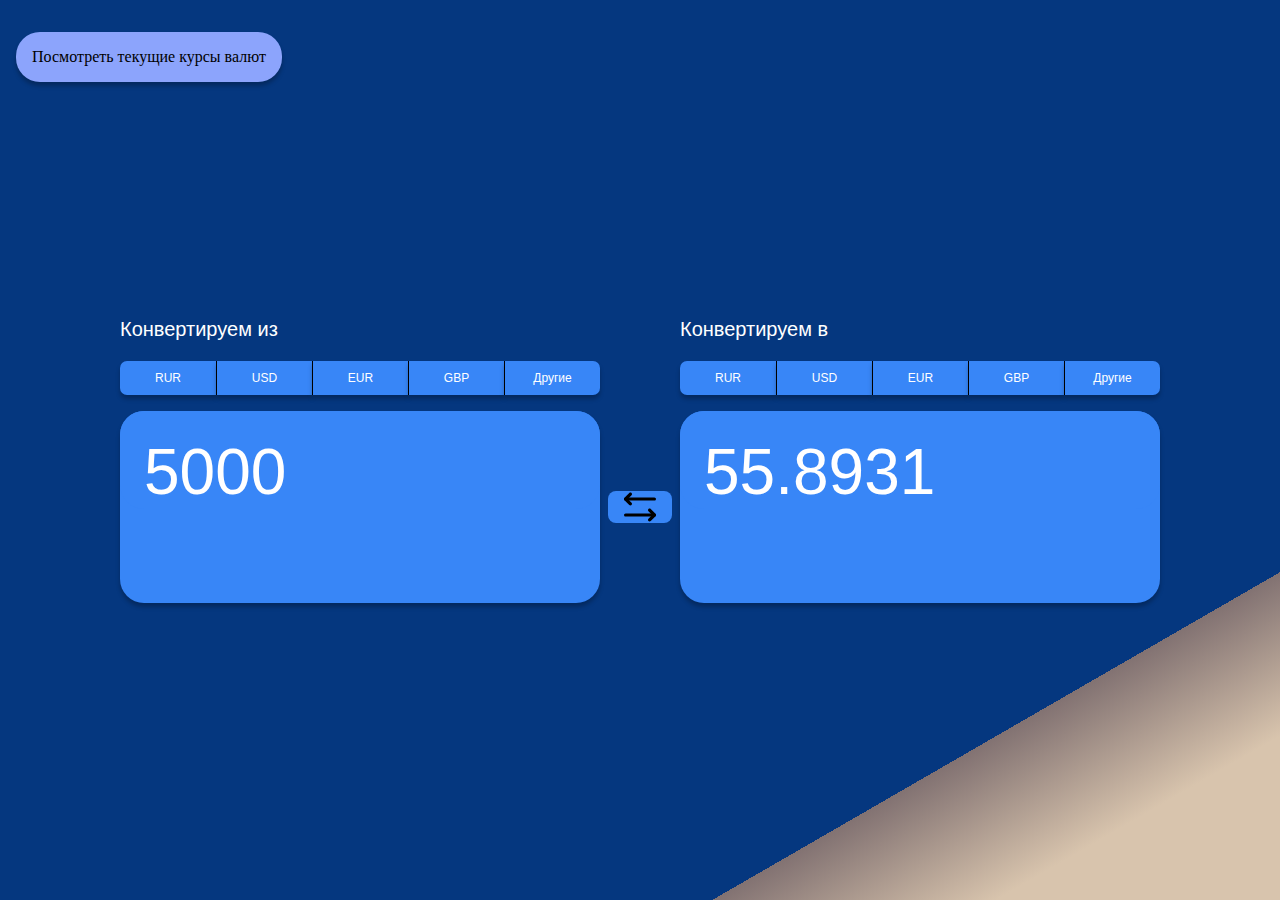
<file: index.html>
<!DOCTYPE html>
<html lang="en">
  <head>
    <meta charset="UTF-8" />
    <meta name="viewport" content="width=device-width, initial-scale=1.0" />
    <title>Currency exchange rates</title>
    <link rel="icon" type="image/x-icon" href="/favicon.ico">
    <link rel="stylesheet" href="styles.css" />
    <script src="/scripts.js"></script>
  </head>
  <body>
    
    <a class="to-rates" href="/table.html"">
      Посмотреть текущие курсы валют
    </a>
    <div class="wrapper">
    <div class="calc">
    <div class="calc-side">
      <div class="currency">
        <p class="plaque">Конвертируем из</p>
        <ul id=leftul>
          <li><input class="currency-select button-left" type="button" name="RUR" id="RURL" value="RUR" /></li>
          <li><input class="currency-select" type="button" name="USD" id="USDL" value="USD" /></li>
          <li><input class="currency-select" type="button" name="EUR" id="EURL" value="EUR" /></li>
          <li><input class="currency-select" type="button" name="GBP" id="GBPL" value="GBP" /></li>
          <li>
            <div class="main-dropdown">
            <input class="currency-select button-right" type="button" name="arrow" id="arrowl" value="Другие" />
            <div class="main-dropdown-content" id="left-dropdown-content"></div>
            </div>
          </li>
        </ul>
      </div>

      <div class="value">
        <input class="cost" type="number" id="value" value="5000" />
        <p  class="rate" id="rateplaque_left"></p>
      </div>
    </div>
    <div class="center-wrapper" id="center-wrapper">
    <div class="box" id="box"></div>
    <div class="calc-center">
      <button class="swap" id="swap"></button>
    </div>
    </div>
    <div class="calc-side">
      <div class="currency">
        <p class="plaque">Конвертируем в</p>
        <ul id="rightul">
          <li><input class="currency-select button-left" type="button" name="RUR" id="RURR" value="RUR" /></li>
          <li><input class="currency-select" type="button" name="USD" id="USDR" value="USD" /></li>
          <li><input class="currency-select" type="button" name="EUR" id="EURR" value="EUR" /></li>
          <li><input class="currency-select" type="button" name="GBP" id="GBPR" value="GBP" /></li>
          <li>
            <div class="main-dropdown">
            <input class="currency-select button-right" type="button" name="arrow" id="arrowr" value="Другие" />
            <div class="main-dropdown-content" id="right-dropdown-content"></div>
          </div>
          </li>
        </ul>
      </div>

      <div class="value">
        <input class="cost" type="number" id="result" value="55.8931" /> 
        <p class="rate" id="rateplaque_right"></p>
      </div>
    </div>
    </div>
  </div>
  </body>
</html>
</file>
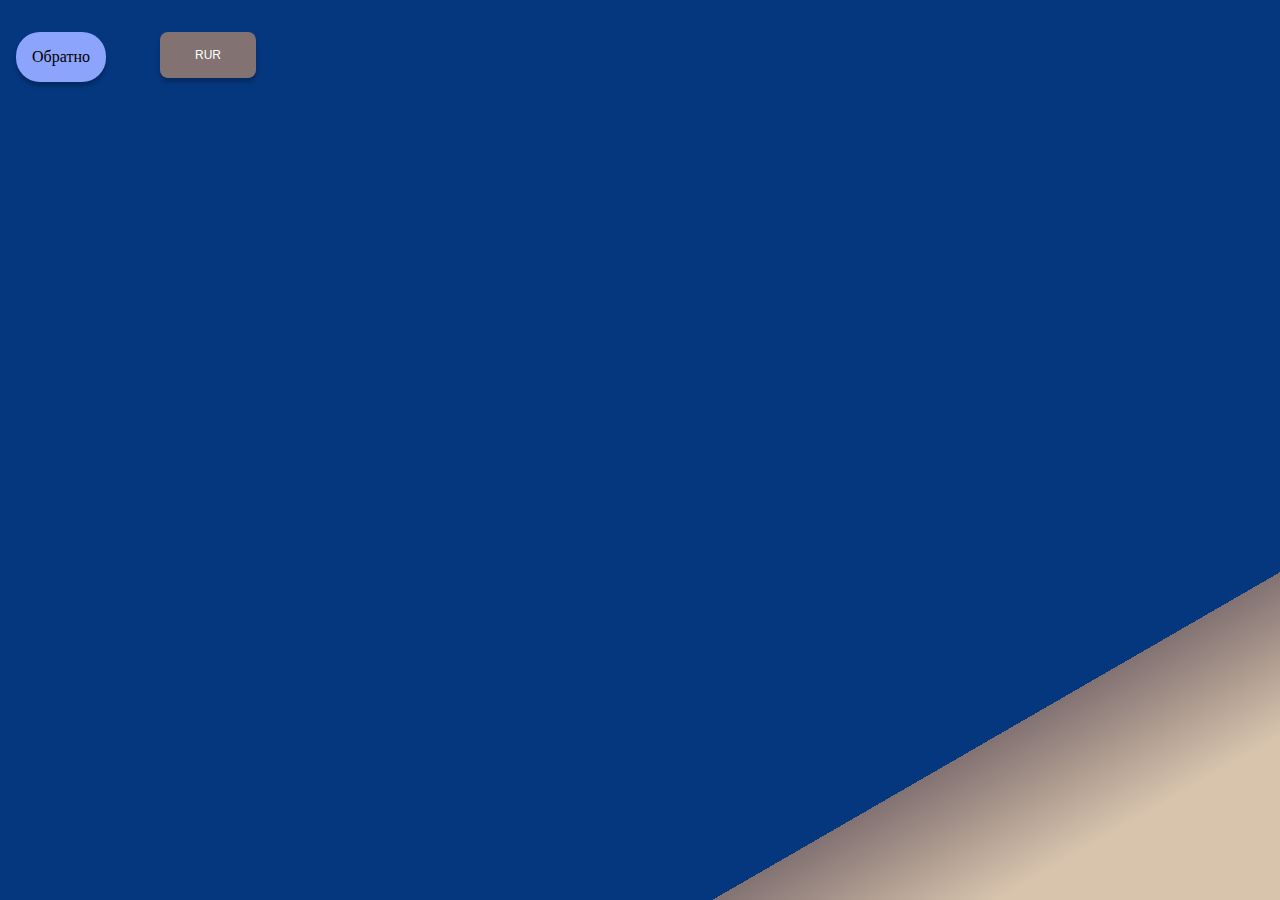
<file: table.html>
<!DOCTYPE html>
<html lang="en">
<head>
    <meta charset="UTF-8">
    <meta name="viewport" content="width=device-width, initial-scale=1.0">
    <title>Document</title>
    <link rel="stylesheet" href="styles.css" />
    <script src="/table.js"></script>
</head>
<body>
    <div class="table-wrapper">
    <a class="to-rates" href="/index.html">Обратно</a>
    <div class="table-dropdown">
        <button class="table-dropdown-button" id="table-dropdown">RUR</button>
        <div class="table-dropdown-content" id="table-dropdown-content"></div>
    </div>
    <table id="table" class="hello"></table>
    </div>
</body>
</html>
</file>
<file: styles.css>
body {
  background: linear-gradient(150deg, #05377f 80%, #827272 60%, #d8c4ad 90%)
    fixed;
  height: 100vh;
  margin: 0;
  padding: 0;
}

input::-webkit-outer-spin-button,
input::-webkit-inner-spin-button {
    -webkit-appearance: none;
}

input[type='number'] {
  -moz-appearance:textfield;
  appearance: textfield;
}

.to-rates {
  position: absolute;
  top: 2rem;
  left: 1rem;
  padding: 1rem;
  background-color: #8ca4fc;
  border-radius: 1.5rem;
  color: black;
  text-decoration: none;
  border: none;
  box-shadow: 0px 4px 4px 0px rgba(0, 0, 0, 0.25);
}

.wrapper {
  height: 100vh;
  display: flex;
  align-items: center;
  justify-content: center;
}

.center-wrapper {
  display: flex;
  flex-direction: column;
  justify-content: space-between;
}

.calc {
  display: flex;
}

.box{
  height: 4rem;
  width: 5rem;
}

.calc-center {
  display: flex;
  align-items: center;
  justify-content: center;
  height: 12rem;
}

.value {
  background-color: #3886f7;
  width: 30rem;
  height: 12rem;
  border-radius: 1.5rem;
  box-shadow: 0px 4px 4px 0px rgba(0, 0, 0, 0.25);
  display: flex;
  flex-direction: column;
  align-items: start;
}

.rate {
  color: white;
  font-family: sans-serif;
  font-size: 0.9375rem;
  font-style: normal;
  font-weight: 400;
  line-height: normal;
  text-align: start;
  padding-left: 5%;
  padding-top: 5%;
}

.cost {
  color: #fff;
  font-family: sans-serif;
  font-size: 4rem;
  font-style: normal;
  font-weight: 500;
  line-height: normal;
  margin: 0%;
  padding: 5% 0% 0% 5%;
  text-align: start;
  width: 95%;
  background-color: #3886f7;
  border: none;
  border-radius: 1.5rem;
  appearance: none;
}

.cost:focus-visible {
  outline: none;
}
ul {
  display: flex;
  justify-content: start;
  padding: 0%;
}

li {
  list-style: none;
}

.currency-select {
  padding: 10px;
  background-color: #3886f7;
  width: 6rem;
  border: none;
  border-left: 1px solid black;
  box-shadow: 0px 4px 4px 0px rgba(0, 0, 0, 0.25);
  color: white;
  font-family: sans-serif;
  font-size: 0.75rem;
  font-style: normal;
  font-weight: 500;
  line-height: normal;
}

.currency-select:hover {
background-color: #827272;
}

.button-left {
  border-radius: 0.4375rem 0rem 0rem 0.4375rem;
  border: none;
}

.button-right {
  border-radius: 0rem 0.4375rem 0.4375rem 0rem;
  cursor: pointer;
}

.dropdown-button {
  width: 3rem;
  border: 1px solid black;
}

.plaque {
  color: white;
  font-family: sans-serif;
  font-size: 1.25rem;
  font-style: normal;
  font-weight: 500;
  line-height: normal;
}

.main-dropdown-content {
  display: none;
  position: absolute;
  background-color: #11ffee00;
  border: 1x solid black;
  width: 12rem;
  z-index: 1;
}

.main-dropdown:hover .main-dropdown-content {
  display: flex;
  flex-wrap: wrap;
}

.highlight {
  background: #827272;
}

.swap {
  background-image: url(/arrows-left-right_2.svg);
  background-repeat: no-repeat;
  background-position: center;
  background-color: #3886f7;
  width: 4rem;
  height: 2rem;
  border: none;
  border-radius: 0.5rem;
}

.swap:hover{
  background-color: #827272;
}
/*Таблица*/

.table-dropdown-button {
  background-color: #827272;
  padding: 1rem 2rem 1rem 2rem;
  width: 6rem;
  color: white;
  font-family: sans-serif;
  font-size: 0.75rem;
  font-style: normal;
  font-weight: 500;
  line-height: normal;
  border: none;
  cursor: pointer;
  border-radius: 0.5rem;
  box-shadow: 0px 4px 4px 0px rgba(0, 0, 0, 0.25);
}

.table-dropdown {
  position: absolute;
  left: 10rem;
  top: 2rem;
  display: inline-block;
}

.table-dropdown-content {
  display: none;
  position: absolute;
  background-color: #827272;
  width: auto;
  z-index: 1;
}

.table-dropdown-currency {
  width: 3rem;
  background-color: #827272;
  border: 1px solid black;
  color: white;
}

.table-dropdown:hover .table-dropdown-content {
  display: block;
}

td {
  color: white;
  background-color: #3886f7;
  padding: 1rem;
  width: 4rem;
  text-align: center;
}

th {
  color: black;
  background-color: #827272;
  padding: 0.5rem;
  width: 4rem;
  text-align: center;
}

.table-wrapper {
  display: flex;
  align-items: center;
  justify-content: center;
  height: 100vh;
}

.table-highlight {
  background-color: #D8C4AD;
}
</file>
